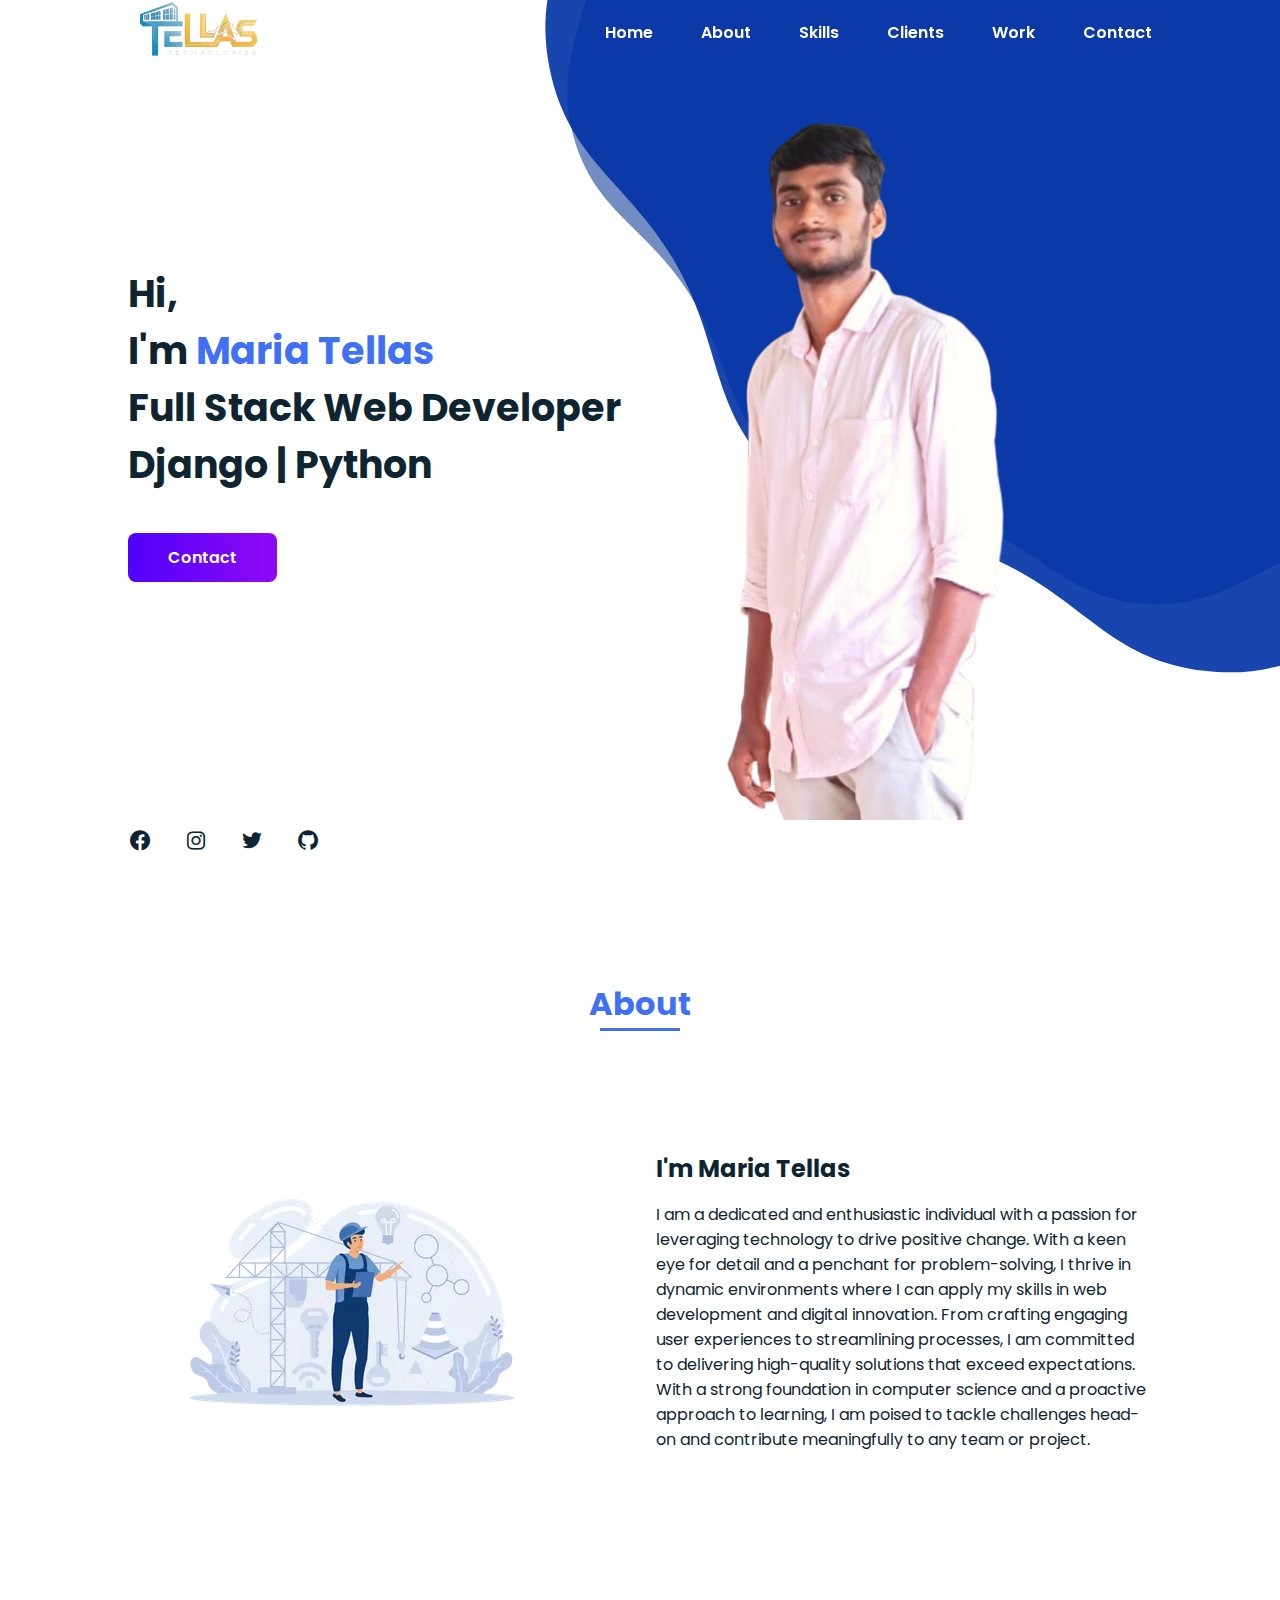
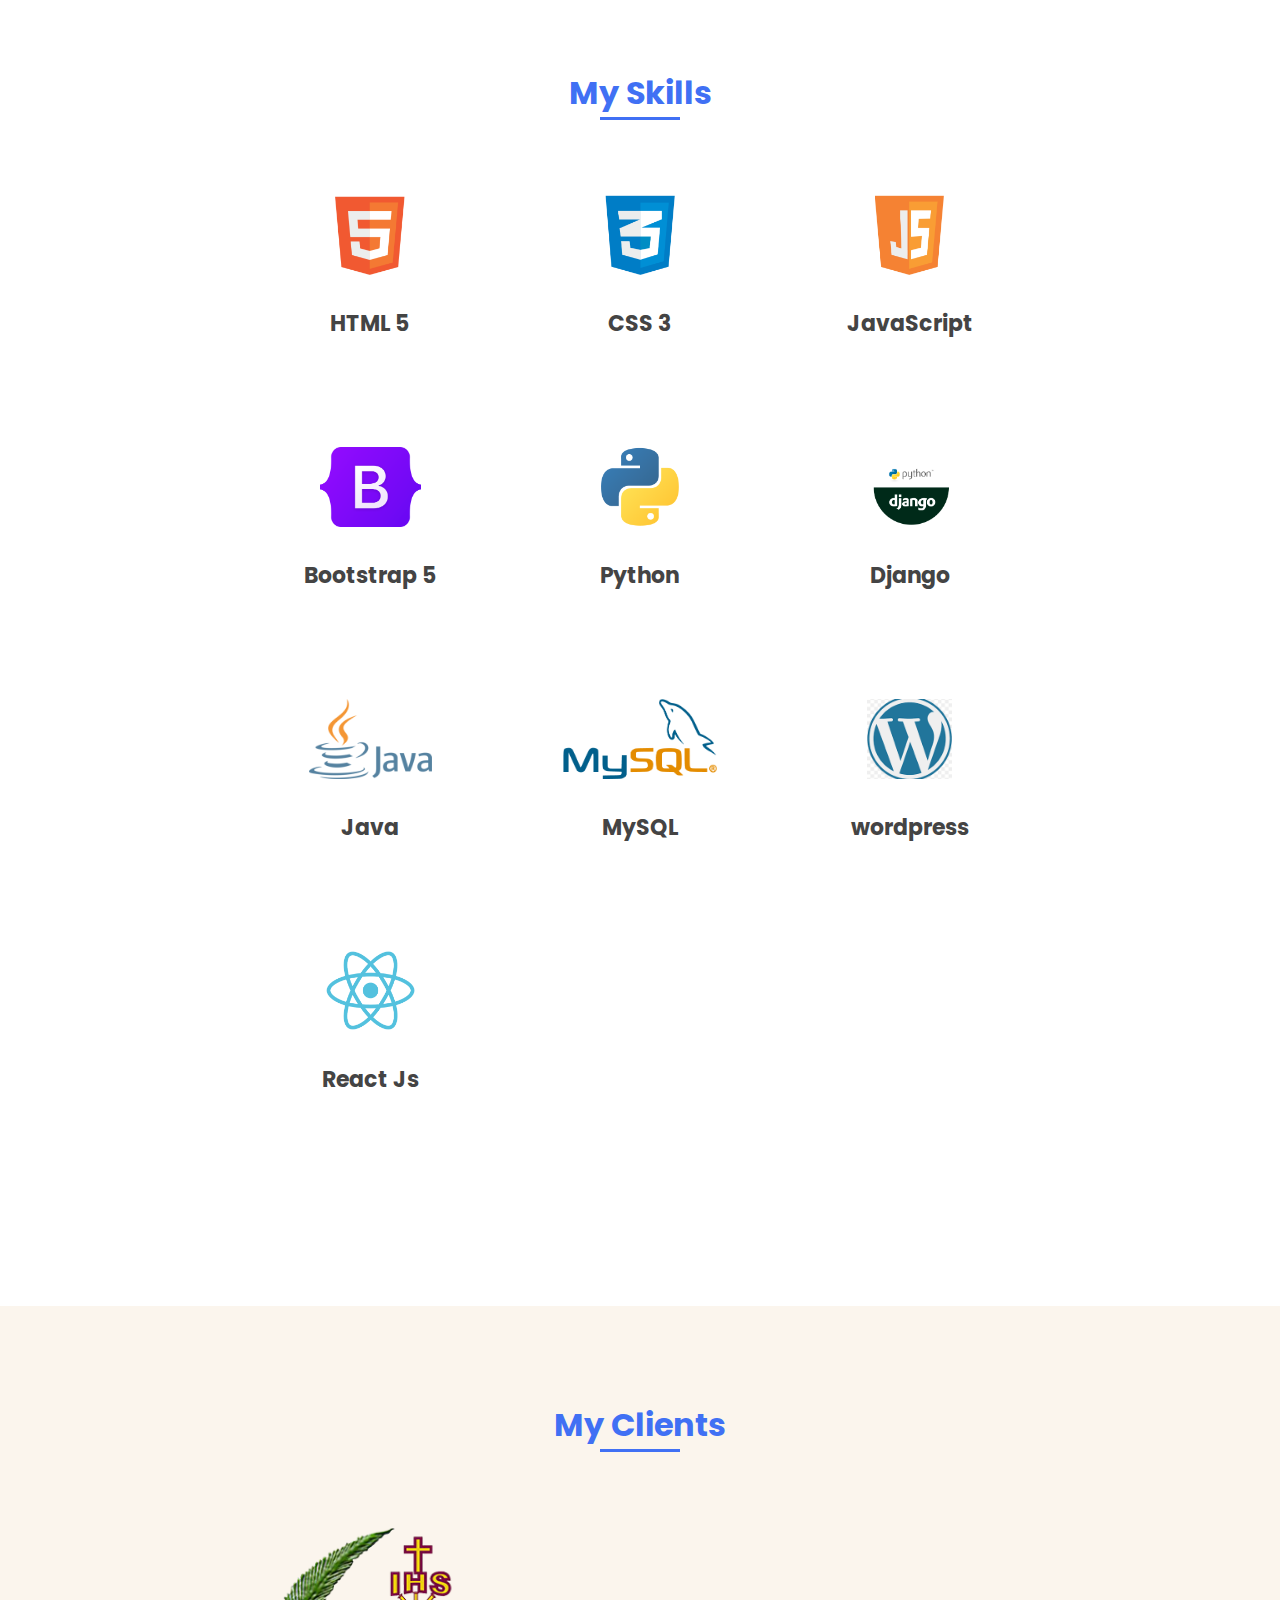
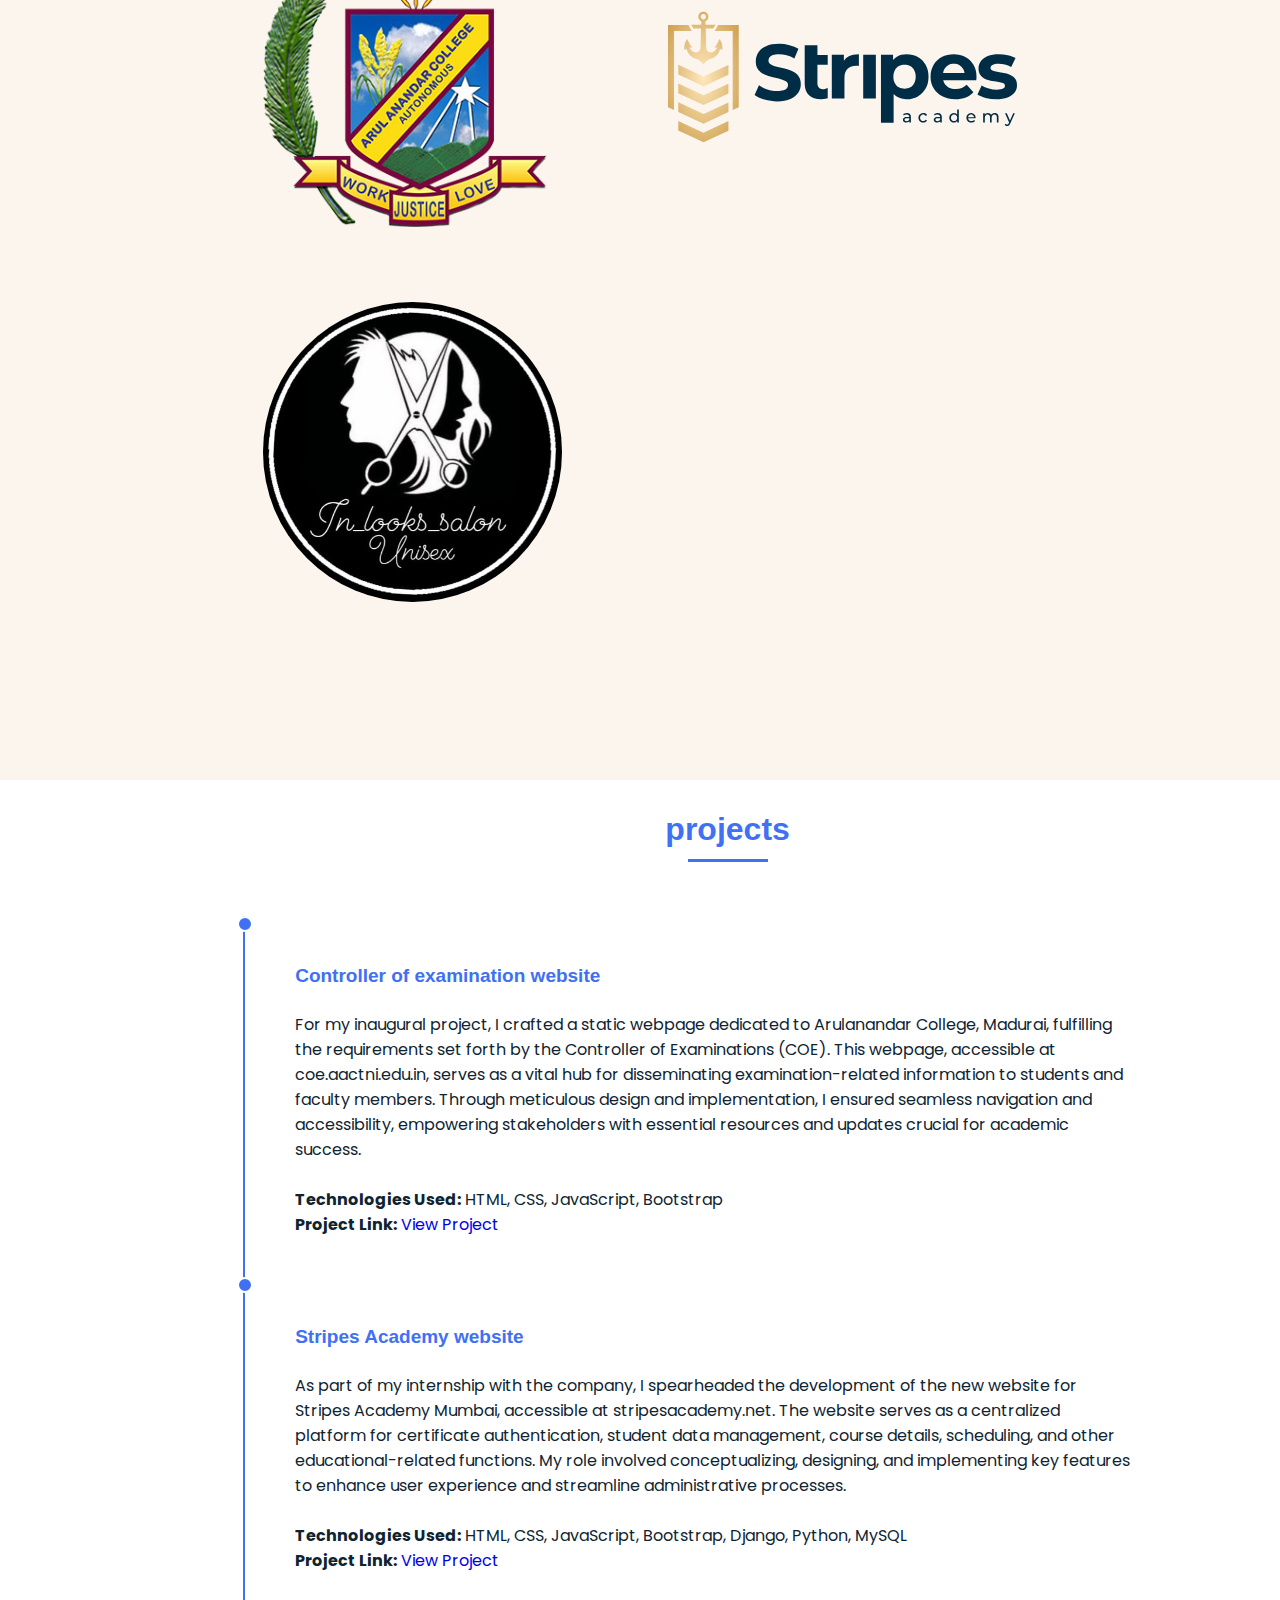
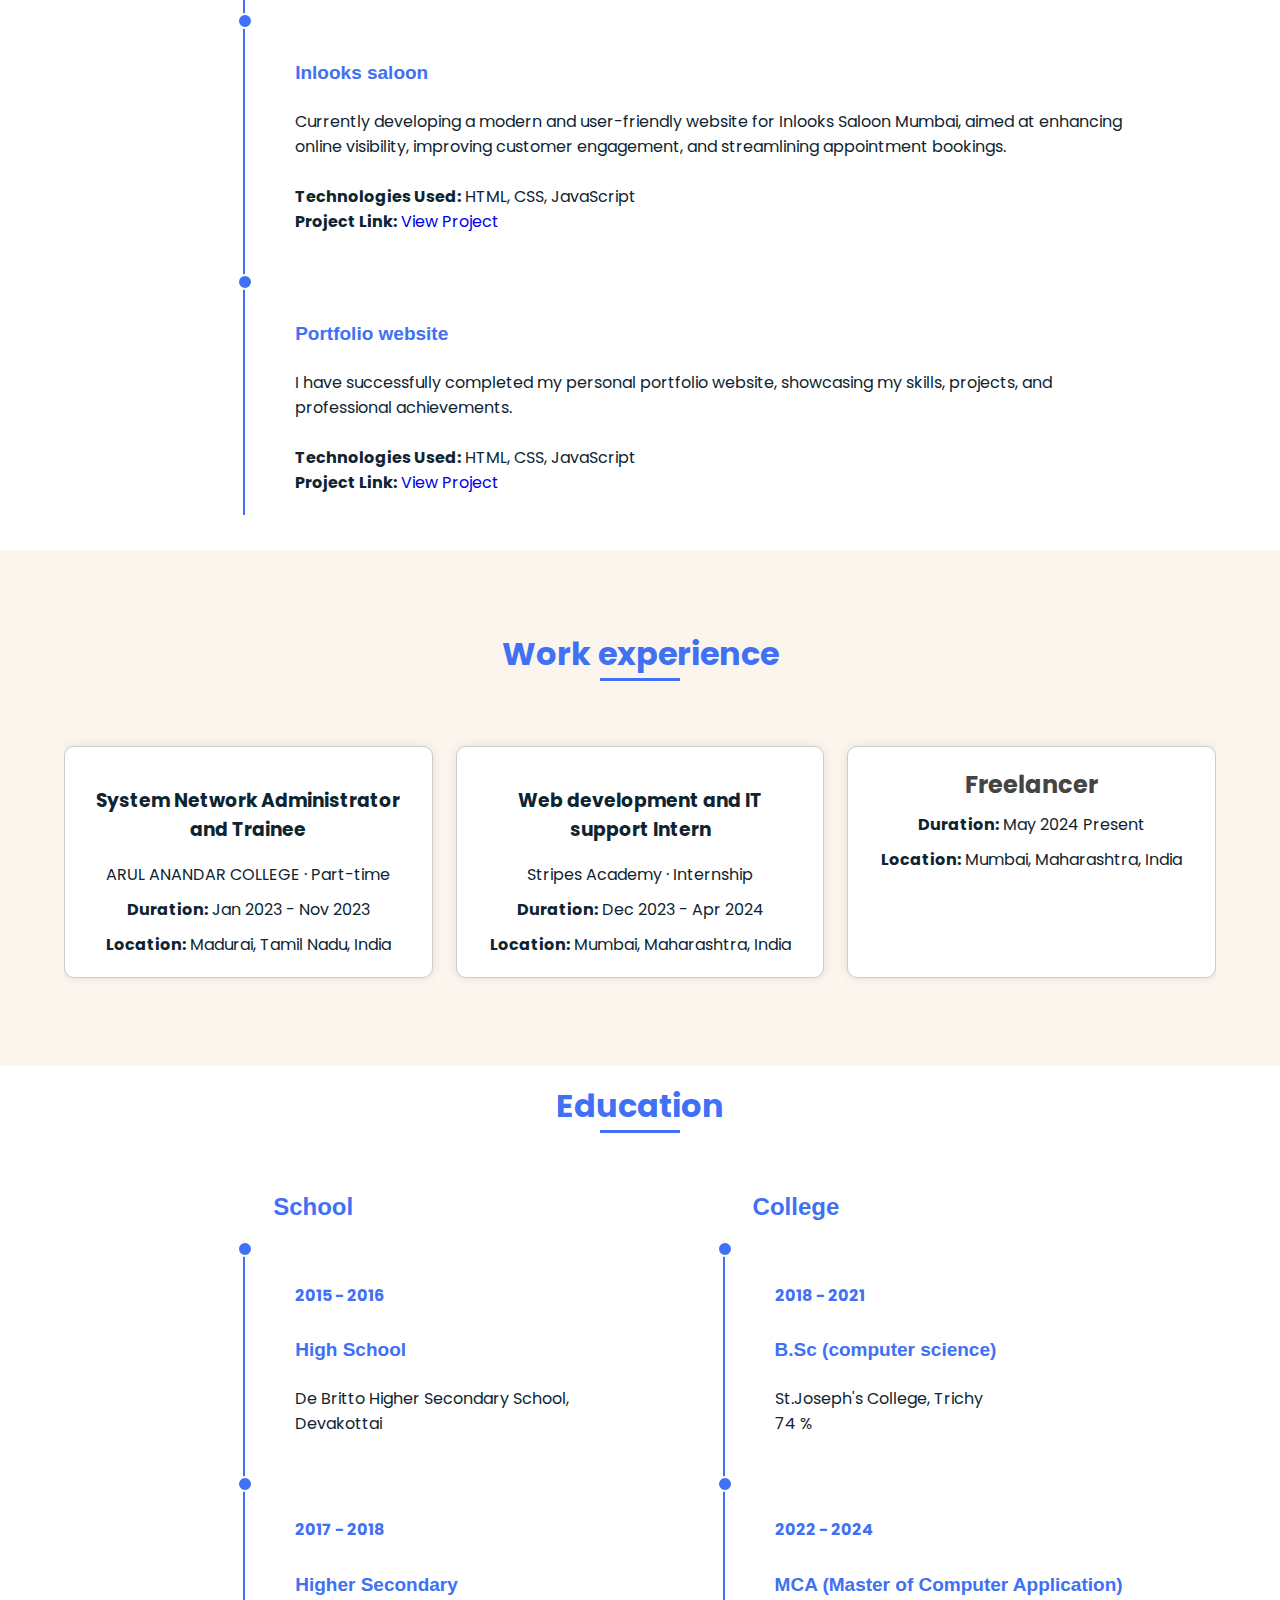
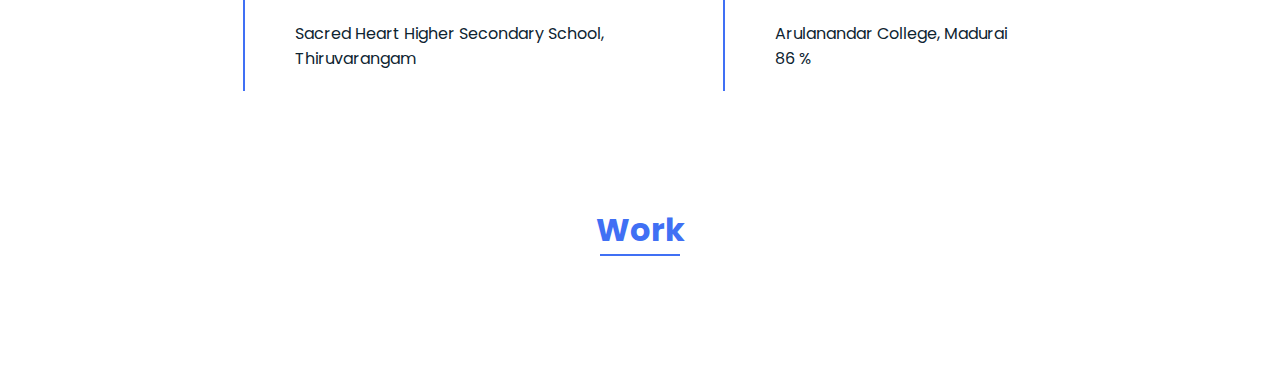
<file: index.html>
<!DOCTYPE html>
<html lang="en">
  <head>
    <meta charset="UTF-8" />
    <meta http-equiv="X-UA-Compatible" content="IE=edge" />
    <meta name="viewport" content="width=device-width, initial-scale=1.0" />
    <title>Responsive Portfolio</title>
    <link rel="stylesheet" href="styles.css" />
    <link
      rel="stylesheet"
      href="https://unpkg.com/boxicons@latest/css/boxicons.min.css"
    />
  <!--  <link href="https://unpkg.com/aos@2.3.1/dist/aos.css" rel="stylesheet" />-->
  </head>
  <style>
    .nav_link{
      color: #fff;
    }
    .nav_link.scrolled {
            color: black; /* Color after scrolling */
        }
      
  </style>

  <body>
    <section class="first">
    <!-- Header Section -->
    <header class="header" >
      <nav class="nav bd_grid">
        <div>
          <a href="#" class="nav_logo"><img src="assets/images/logo.png" style="height: 140px;"></a>
        </div>

        <div class="nav_menu" id="nav_menu">
          <ul class="nav_list">
            <li class="nav_items">
              <a href="#home" class="nav_link active">Home</a>
            </li>
            <li class="nav_items">
              <a href="#about" class="nav_link active">About</a>
            </li>
            <li class="nav_items">
              <a href="#skills" class="nav_link active">Skills</a>
            </li>
            <li class="nav_items">
              <a href="#clients" class="nav_link active">Clients</a>
            </li>
            <li class="nav_items">
              <a href="#work" class="nav_link active">Work</a>
            </li>
            <li class="nav_items">
              <a href="#contact" class="nav_link active">Contact</a>
            </li>
          </ul>
        </div>

        <div class="nav_toggle" id="nav_toggle">
          <i class="bx bx-menu-alt-right"></i>
        </div>
      </nav>
    </header>
    <script>
      window.addEventListener('scroll', function() {
          const navLinks = document.querySelectorAll('.nav_link');
          const header = document.querySelector('.header');
          const navtoggle=document.querySelector('.nav_toggle');
          
          if (window.scrollY > 0) {
              navLinks.forEach(link => {
                  link.classList.add('scrolled');
              });
              header.style.backgroundColor = 'white';
              navtoggle.style.color = 'black';
          } else {
              navLinks.forEach(link => {
                  link.classList.remove('scrolled');
              });
              header.style.backgroundColor = ''; // Reset to original color or use initial value
              navtoggle.style.color = '';
          }
      });
  </script>
  
    <main class="main" >
      <!-- HOME SECTION -->
      <section class="home bd_grid" id="home">
        <div class="home_data" data-aos="fade-down">
          <h3 class="home_title">
            Hi, <br />I'm <span class="home_title-color">Maria Tellas</span
            ><br />Full Stack Web Developer
            <br>Django | Python
          </h3>
          <a href="#contact" class="button"> Contact</a>
        </div>

        <div class="home_social">
          <a href="#" class="home_social-icon" data-aos="fade-down"
            ><i class="bx bxl-facebook-circle"></i
          ></a>
          <a
            href="#"
            class="home_social-icon"
            data-aos="fade-down"
            data-aos-delay="250"
            ><i class="bx bxl-instagram"></i
          ></a>
          <a
            href="#"
            class="home_social-icon"
            data-aos="fade-down"
            data-aos-delay="300"
            ><i class="bx bxl-twitter"></i
          ></a>
          <a
            href="#"
            class="home_social-icon"
            data-aos="fade-down"
            data-aos-delay="350"
            ><i class="bx bxl-github"></i
          ></a>
        </div>

        <div class="home_img" data-aos="fade-down" data-aos-delay="500" >
          <img src="assets/images/IMG_20240606_173307MAGICCUTOUT-removebg-preview.png">
        
        </div>
      </section>
    </section>

      <!-- ABOUT SECTION -->
      <section class="about section" id="about" >
        <h2 class="section-title" data-aos="fade-down">About</h2>

        <div class="about_container bd_grid">
          <div class="about_img" data-aos="fade-down" data-aos-delay="50">
            <img src="assets/images/about.webp">
          </div>

          <div>
            <h2
              class="about_subtitle"
              data-aos="fade-down"
              data-aos-delay="350"
            >
              I'm Maria Tellas
            </h2>
            <p class="about_text" data-aos="fade-down" data-aos-delay="450">
              I am a dedicated and enthusiastic individual with a passion for leveraging technology to drive positive change. With a keen eye for detail and a penchant for problem-solving, I thrive in dynamic environments where I can apply my skills in web development and digital innovation. From crafting engaging user experiences to streamlining processes, I am committed to delivering high-quality solutions that exceed expectations. With a strong foundation in computer science and a proactive approach to learning, I am poised to tackle challenges head-on and contribute meaningfully to any team or project.
            </p>
          </div>
        </div>
      </section>
      <section class="skills section" id="skills" >

      <div class="container">

        <h2 class="section-title"data-aos="fade-left" data-aos-delay="50">My Skills</h1>
    
        <div class="box-container" data-aos="fade-right" data-aos-delay="450">
    
            <div class="bo">
                <img src="assets/images/icon-1.png" alt="">
                <h3>HTML 5</h3>
               
            </div>
    
            <div class="bo">
                <img src="assets/images/icon-2.png" alt="">
                <h3>CSS 3</h3>
              
            </div>
    
            <div class="bo">
                <img src="assets/images/icon-3.png" alt="">
                <h3>JavaScript</h3>
               
            </div>
    
            <div class="bo">
                <img src="assets/images/Bootstrap.png" alt="">
                <h3>Bootstrap 5</h3>
               
            </div>
    
            <div class="bo">
                <img src="assets/images/Python.png" alt="">
                <h3>Python</h3>
               
            </div>
    
            <div class="bo">
                <img src="assets/images/django.png" alt="">
                <h3>Django</h3>
               
            </div>
            <div class="bo">
              <img src="assets/images/java.png" alt="">
              <h3>Java</h3>
             
          </div>
          <div class="bo">
            <img src="assets/images/mysql.png" alt="">
            <h3>MySQL</h3>
           
        </div>
        <div class="bo">
          <img src="assets/images/wordpress.png" alt="">
          <h3>wordpress</h3>
         
      </div>
      <div class="bo">
        <img src="assets/images/icon-6.png" alt="">
        <h3>React Js</h3>
       
    </div>
    
        </div>
    
    </div>
  </section>
<!--My Clients-->
<style>

.container1{
  /*background:linear-gradient(45deg, blueviolet, lightgreen);*/
  padding:15px 19%;
  padding-bottom: 100px;
}
  .container1 .box-container1{
  display: grid;
  grid-template-columns: repeat(auto-fit, minmax(270px, 1fr));
  gap:15px;
  
}
.container1 .box-container1 .box{
 /* box-shadow: 0 5px 10px rgba(0,0,0,.2);*/
  border-radius: 5px;
  background:transparent;
  text-align: center;
  padding:30px 20px;
}
</style>
<section class="Clients section" id="clients" style="background-color: #d5a1531a;">  
<div class="container1">

  <h2 class="section-title" data-aos="fade-left" data-aos-delay="50">My Clients</h2>

  <div class="box-container1" data-aos="fade-right" data-aos-delay="450">

      <div class="box">
        <a href="https://coe.aactni.edu.in"> <img src="assets/images/aac-logo.png" alt="" style="height: 300px;"></a>
         
         
      </div>
      <div class="box">
       <a href="https://stripesacademy.net"><img src="assets/images/StripesLogo.svg" alt="" style="height: 300px;"></a>
       
       
    </div>
    <div class="box">
     <a href="https://tellas003.github.io/inlooks/"><img src="assets/images/inlooks.jpg" alt="" style="height: 300px; border-radius: 100%;"></a>
      
     
  </div>


      </div></div></section>


      <!--My projects-->


</style>

      <div class="containerr">
	
        
          
          <!--   *******  Education Section Starts  *******   -->
      
          <section class="col" data-aos="fade-down"  data-aos-delay="50">
            
            <header class="title">
              <h2 class="section-title" data-aos="fade-left"  data-aos-delay="50">projects</h2>

             
            </header>
      
            <div class="contents" >
              
              <div class="box" data-aos="fade-right"  data-aos-delay="450">
              
                <h3>Controller of examination website</h3>
                <p>For my inaugural project, I crafted a static webpage dedicated to Arulanandar College, Madurai, fulfilling the requirements set forth by the Controller of Examinations (COE). This webpage, accessible at coe.aactni.edu.in, serves as a vital hub for disseminating examination-related information to students and faculty members. Through meticulous design and implementation, I ensured seamless navigation and accessibility, empowering stakeholders with essential resources and updates crucial for academic success.</p>
                <br><p><strong>Technologies Used:</strong> HTML, CSS, JavaScript, Bootstrap</p>
                <p><strong>Project Link:</strong> <a href="https://coe.aactni.edu.in">View Project</a></p>
              </div>
      
              <div class="box" data-aos="fade-left"  data-aos-delay="450">
               
                <h3>Stripes Academy website</h3>
                <p>As part of my internship with the company, I spearheaded the development of the new website for Stripes Academy Mumbai, accessible at stripesacademy.net. The website serves as a centralized platform for certificate authentication, student data management, course details, scheduling, and other educational-related functions. My role involved conceptualizing, designing, and implementing key features to enhance user experience and streamline administrative processes.</p>
                <br><p><strong>Technologies Used:</strong> HTML, CSS, JavaScript, Bootstrap, Django, Python, MySQL</p>
                <p><strong>Project Link:</strong> <a href="https://stripesacademy.net">View Project</a></p>
              </div>
      
              <div class="box" data-aos="fade-right"  data-aos-delay="450">
                <h3>Inlooks saloon</h3>
                <p>Currently developing a modern and user-friendly website for Inlooks Saloon Mumbai, aimed at enhancing online visibility, improving customer engagement, and streamlining appointment bookings.</p>
               <br> <p><strong>Technologies Used:</strong> HTML, CSS, JavaScript</p>
                <p><strong>Project Link:</strong> <a href="https://tellas003.github.io/inlooks/">View Project</a></p>
              </div>

              <div class="box" data-aos="fade-left"  data-aos-delay="450">
                <h3>Portfolio website</h3>
                <p>I have successfully completed my personal portfolio website, showcasing my skills, projects, and professional achievements.</p>
               <br> <p><strong>Technologies Used:</strong> HTML, CSS, JavaScript</p>
                <p><strong>Project Link:</strong> <a href="#">View Project</a></p>
              </div>
      
            </div></section></div>
      
          <!--   *******  Education Section Ends  *******   -->
      
      <!---
        </main>
      <style>
         .projects {
            margin: 20px 0;
        }
        .project {
            background: #fff;
            margin-bottom: 20px;
            padding: 20px;
           
            border-radius: 5px;
        }
        .project h2 {
            margin-top: 0;
        }
        .project p {
            margin: 10px 0 0 0;
        }
      </style>

      <div class="container">
        <section class="projects">
          <h2 class="section-title" data-aos="fade-left"  data-aos-delay="50">projects</h2>

            <div class="project" data-aos="fade-right"  data-aos-delay="450">
                <h2>Controller of examination website</h2>
                <p><strong>Description:</strong> For my inaugural project, I crafted a static webpage dedicated to Arulanandar College, Madurai, fulfilling the requirements set forth by the Controller of Examinations (COE). This webpage, accessible at coe.aactni.edu.in, serves as a vital hub for disseminating examination-related information to students and faculty members. Through meticulous design and implementation, I ensured seamless navigation and accessibility, empowering stakeholders with essential resources and updates crucial for academic success.</p>
                <p><strong>Technologies Used:</strong> HTML, CSS, JavaScript, Bootstrap</p>
                <p><strong>Project Link:</strong> <a href="https://coe.aactni.edu.in">View Project</a></p>
            </div>
            <div class="project" data-aos="fade-left"  data-aos-delay="450">
                <h2>Stripes Academy website</h2>
                <p><strong>Description:</strong>As part of my internship with the company, I spearheaded the development of the new website for Stripes Academy Mumbai, accessible at stripesacademy.net. The website serves as a centralized platform for certificate authentication, student data management, course details, scheduling, and other educational-related functions. My role involved conceptualizing, designing, and implementing key features to enhance user experience and streamline administrative processes.</p>
                <p><strong>Technologies Used:</strong> HTML, CSS, JavaScript, Bootstrap, Django, Python, MySQL</p>
                <p><strong>Project Link:</strong> <a href="https://stripesacademy.net">View Project</a></p>
            </div>
            <div class="project" data-aos="fade-right"  data-aos-delay="450">
                <h2>Inlooks saloon</h2>
                <p><strong>Description:</strong> Currently developing a modern and user-friendly website for Inlooks Saloon Mumbai, aimed at enhancing online visibility, improving customer engagement, and streamlining appointment bookings.</p>
                <p><strong>Technologies Used:</strong> HTML, CSS, JavaScript</p>
                <p><strong>Project Link:</strong> <a href="https://tellas003.github.io/inlooks/">View Project</a></p>
            </div>
            <div class="project" data-aos="fade-left"  data-aos-delay="450">
                <h2>Portfolio website</h2>
                <p><strong>Description:</strong>"I have successfully completed my personal portfolio website, showcasing my skills, projects, and professional achievements."</p>
                <p><strong>Technologies Used:</strong> HTML, CSS, JavaScript</p>
                <p><strong>Project Link:</strong> <a href="#">View Project</a></p>
            </div>
        </section>
    </div>-->

    <!--Work experience-->
    <style>
      .containe {
        width: 90%;
        max-width: 1200px;
        margin: auto;
        overflow: hidden;
    }
   
    .work-experience {
        margin: 20px 0;
        display: flex;
        flex-wrap: wrap;
        justify-content: space-between;
    }
    .experience {
        background: #fff;
        margin-bottom: 20px;
        padding: 20px;
        border: 1px solid #ccc;
        border-radius: 10px;
        box-shadow: 0 0 10px rgba(0,0,0,0.1);
        flex: 0 0 32%; /* Adjust this percentage to fit the desired number of items per row */
        box-sizing: border-box;
    }
    .experience h2 {
        margin-top: 0;
        color: #444;
    }
    .experience p {
        margin: 10px 0 0 0;
    }
    @media (max-width: 768px) {
        .experience {
            flex: 0 0 100%; /* Stacks the items vertically on smaller screens */
            padding: 15px;
        }
        header h1 {
            font-size: 2em;
        }
    }
  </style>
  <section class="work section" id="work" style="background-color: #d5a1531a;">
    <h2 class="section-title" data-aos="fade-right"  data-aos-delay="450">Work experience</h2>
  <div class="containe" >
    <section class="work-experience" data-aos="fade-left" data-aos-delay="450">
        <div class="experience">
            <h3>System Network Administrator and Trainee</h3>
            <p> ARUL ANANDAR COLLEGE · Part-time</p>
            <p><strong>Duration:</strong> Jan 2023 - Nov 2023 </p>
          
            <p><strong>Location:</strong> Madurai, Tamil Nadu, India</p>
        </div>
        <div class="experience">
            <h3>Web development and IT support Intern </h3>
            <p>Stripes Academy · Internship</p>
            <p><strong>Duration:</strong> Dec 2023 - Apr 2024</p>
            <p><strong>Location:</strong> Mumbai, Maharashtra, India</p>
        </div>
        <div class="experience">
            <h2>Freelancer</h2>
            
            <p><strong>Duration:</strong> May 2024 Present </p>
            <p><strong>Location:</strong> Mumbai, Maharashtra, India</p>
        </div>
    </section>
  </div>
  </section>

     <!--   *******  Education Section Starts  *******  -->
     <style>
   
     </style>
      <h2 class="section-title" data-aos="fade-left"  data-aos-delay="50">Education</h2>
     <div class="containerr">
      <main class="row">
      <section class="col" data-aos="fade-down" >
          
            <header class="title">
              <h2>School</h2>
            </header>
      
      
      <div class="contents">
        <div class="box">
          <h4>2015 - 2016</h4>
          <h3>High School</h3>
          <p>De Britto Higher Secondary School, Devakottai</p>
         
        </div>

        <div class="box">
          <h4>2017 - 2018</h4>
          <h3>Higher Secondary</h3>
          <p>Sacred Heart Higher Secondary School, Thiruvarangam</p>
         
        </div>

       

      </div>
    </section>
    <section class="col" data-aos="fade-down" >
            
      <header class="title">
        <h2>College</h2>
      </header>

      <div class="contents">
       
        <div class="box">
          <h4>2018 - 2021</h4>
          <h3>B.Sc (computer science)</h3>
          <p>St.Joseph's College, Trichy</p>
          <p>74 %</p>
        </div>

        <div class="box">
          <h4>2022 - 2024</h4>
          <h3>MCA (Master of Computer Application)</h3>
          <p>Arulanandar College, Madurai</p>
          <p>86 %</p>
        </div>

      </div>
    </section>
    </main>
    </div>

    <!--   *******  Experience Section Ends   *******  -->

      <!-- WORK SECTION -->
      <section class="work section" id="work">
        <h2 class="section-title" data-aos="fade-down">Work</h2>

        <div
          class="work_container bd_grid"
          data-aos="fade-down"
          data-aos-delay="250"
        >
       
        </div>
      </section>

      <!-- CONTACT SECTION -->

    <!---- <section class="contact section" id="contact">
        <h2 class="section-title" data-aos="fade-down">Contact</h2>

        <div class="contact_container bd_grid">
          <form action="#" class="contact_form">
            <input
              type="text"
              placeholder="Name"
              class="control_input"
              data-aos="fade-right"
              data-aos-delay="250"
            />
            <input
              type="mail"
              placeholder="Email"
              class="control_input"
              data-aos="fade-right"
              data-aos-delay="300"
            />
            <textarea
              name=""
              id=""
              cols="0"
              rows="10"
              class="control_input"
              data-aos="fade-right"
              data-aos-delay="400"
            ></textarea>

            <input
              type="button"
              value="Send"
              class="control_button button"
              data-aos="fade-right"
              data-aos-delay="450"
            />
          </form>
        </div>
      </section>-->

      <!-- Footer Section -->
     <!--- <footer class="footer">
        <p class="footer_title" data-aos="fade-down">Maria Tellas</p>

        <div class="footer_socials">
          <a
            href="#"
            class="footer_icon"
            data-aos="fade-down"
            data-aos-delay="250"
            ><i class="bx bxl-facebook-circle"></i
          ></a>
          <a
            href="#"
            class="footer_icon"
            data-aos="fade-down"
            data-aos-delay="350"
            ><i class="bx bxl-instagram"></i
          ></a>
          <a
            href="#"
            class="footer_icon"
            data-aos="fade-down"
            data-aos-delay="450"
            ><i class="bx bxl-twitter"></i
          ></a>
          <a
            href="#"
            class="footer_icon"
            data-aos="fade-down"
            data-aos-delay="550"
            ><i class="bx bxl-github"></i
          ></a>
        </div>

        <p data-aos="fade-down" data-aos-delay="650">
          &#169; 2021 copyright all right reserved
        </p>
      </footer>
    </main>-->

    <script src="https://unpkg.com/aos@2.3.1/dist/aos.js"></script>
    <script src="main.js"></script>

    <script>
      AOS.init({
        duration: 1200,
        once: false,
      });
    </script>
  </body>
</html>
</file>
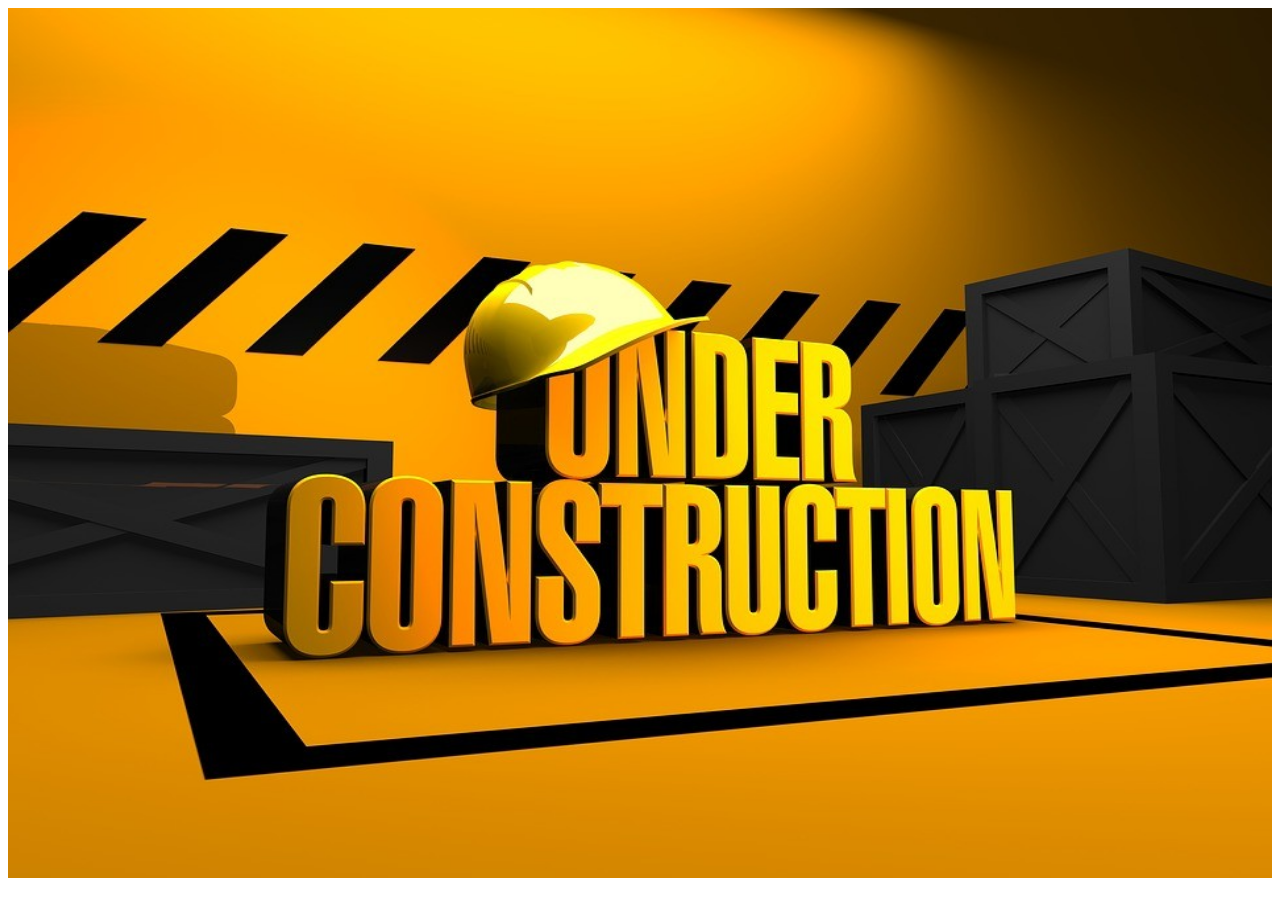
<file: portfolio.html>
<!DOCTYPE html>
<html lang="en">
<head>
    <meta charset="UTF-8">
    <meta name="viewport" content="width=device-width, initial-scale=1.0">
    <title>Maria Tellas</title>
</head>
<body>
    <img src="c.jfif"style="height:870px; width:100%;">
</body>
</html>
</file>
<file: styles.css>
/* Google Font - Poppins */
@import url("https://fonts.googleapis.com/css2?family=Poppins:ital,wght@0,100;0,200;0,300;0,400;0,500;0,600;0,700;0,800;0,900;1,100;1,200;1,300;1,400;1,500;1,600;1,700;1,800;1,900&display=swap");
/* Variables */
:root {
  --header-height: 3rem;
  --font-semi: 600;
}

/* Colors */

:root {
  --first-color: #4070f4;
  --second-color: #0e2431;
  --gardient-color: linear-gradient(to right, #5001fb, #8e0af3);
}

/* FONT STYLE */
:root {
  --body-font: "Poppins", sans-serif;
  --big-font-size: 2rem;
  --h2-font-size: 1.5rem;
  --nomral-font-size: 0.938rem;
}

/* Media Screen Min-Width : 768px */
@media screen and (min-width: 768px) {
  :root {
    --big-font-size: 3.5rem;
    --h2-font-size: 2rem;
    --nomral-font-size: 1rem;
  }
}

/* Margins */
:root {
  --mb-1: 0.5rem;
  --mb-2: 1rem;
  --mb-3: 1.5rem;
  --mb-4: 2rem;
  --mb-5: 2.5rem;
  --mb-6: 3rem;
}

/* Z-index */
:root {
  --z-back: -10;
  --z-normal: 1;
  --z-tooltip: 10;
  --z-fixed: 100;
}

/* Base */
*,
::before,
::before {
  box-sizing: border-box;
}

html {
  scroll-behavior: smooth;
}

body {
  margin: var(--header-height) 0 0 0;
  font-family: var(--body-font);
  font-size: var(--nomral-font-size);
  color: var(--second-color);
}

h1,
h2,
p {
  margin: 0;
}

ul {
  margin: 0;
  padding: 0;
  list-style: none;
}

a {
  text-decoration: none;
}

img {
  max-width: 100%;
  height: auto;
  display: block;
}

/* CUSTOM CSS CLASSES */

/* LAYOUT */
.bd_grid {
  max-width: 1024px;
  display: grid;
  grid-template-columns: 100%;
  grid-column-gap: 2rem;
  width: calc(100% - 2rem);
  margin-left: var(--mb-2);
  margin-right: var(--mb-2);
}

.header {
  width: 100%;
  position: fixed;
  top: 0;
  left: 0;
  z-index: var(--z-fixed);

 
}

/* Navbar */
.nav {
  height: var(--header-height);
  display: flex;
  justify-content: space-between;
  align-items: center;
  font-weight: var(--font-semi);

}

@media screen and (max-width: 768px) {
  .nav_menu {
    position: fixed;
    top: var(--header-height);
    right: -100%;
    width: 70%;
    height: 100%;
    padding: 2rem;
    background-color: var(--second-color);
    transition: 0.5s;

  }
}

.nav_items {
  margin-bottom: var(--mb-4);
}

.nav_link {
  position: relative;
  color: #fff;
}

.nav_link:hover {
  position: relative;
}

.nav_link:hover::after {
  position: absolute;
  content: "";
  width: 100%;
  height: 0.18rem;
  left: 0;
  top: 2rem;
  background-color: var(--first-color);
}

.nav_logo {
  color: var(--second-color);
}

.nav_toggle {
  color:#fff;
  font-size: 1.5rem;
  cursor: pointer;
}


/* ACTIVE MENU */
.active::after {
  position: absolute;
  content: "";
  width: 100%;
  height: 0.18rem;
  left: 0;
  top: 2rem;
  background-color: var(--first-color);
}

.show {
  right: 0;
}
body {
  background-image: url(assets/index.svg);
  background-repeat: no-repeat;
 
  width: 100%;
}

@media (max-width: 1280px) { /* Adjust this breakpoint as needed */
  body {
      background-size: contain;
      background-position: top;
  }
}


.home {
  height: calc(100vh - 3rem);
  row-gap: 1rem;
}

.home_data {
  align-self: center;
}

.home_title {
  font-size: 38px;
  margin-bottom: var(--mb-5);
}

.home_title-color {
  color: var(--first-color);
}

.home_social {
  display: flex;
  flex-direction: column;
}

.home_social-icon {
  width: max-content;
  margin-bottom: var(--mb-2);
  font-size: 1.5rem;
  color: var(--second-color);
}

.home_social-icon:hover {
  color: var(--first-color);
}

.home_img {
  position: absolute;
  right: 0;
  bottom: 0;
  width: 300px;

}
@media (min-width:768px){
  .home_img{
    top: 100px;
  }
}

.home_img img {
  width: 70%;
}

/* BUTTONS */
.button {
  display: inline-block;
  color: #fff;
  padding: 0.75rem 2.5rem;
  font-weight: var(--font-semi);
  border-radius: 0.5rem;
  background: var(--gardient-color);
}

.button:hover {
  box-shadow: 0 10px 36px rgba(0, 0, 0, 0.15);
}

.section {
  padding-top: 3rem;
  padding-bottom: 2rem;
}

.section-title {
  position: relative;
  font-size: var(--h2-font-size);
  color: var(--first-color);
  margin-top: var(--mb-2);
  margin-bottom: var(--mb-4);
  text-align: center;
}

.section-title::after {
  position: absolute;
  content: "";
  width: 64px;
  height: 0.18rem;
  left: 0;
  right: 0;
  margin: auto;
  top: 2rem;
  background-color: var(--first-color);
}

/* ABOUT SECTION */

.about_container {
  row-gap: 2rem;
  text-align: center;
}

.about_subtitle {
  margin-bottom: var(--mb-2);
}

.about_img {
  justify-content: center;
}

.about_img svg {
  width: 300px;
  border-radius: 0.5rem;
}

/* SKILLS */
.skills_container {
  row-gap: 2rem;
  text-align: center;
}

.skills_subtitle {
  margin-bottom: var(--mb-2);
}

.skills_text {
  margin-bottom: var(--mb-4);
}

.skills_data {
  display: flex;
  justify-content: space-between;
  align-items: center;
  position: relative;
  font-weight: var(--font-semi);
  padding: 0.5rem 1rem;
  margin-bottom: var(--mb-4);
  border-radius: 0.5rem;
  box-shadow: 0 4px 25px rgba(14, 36, 49, 0.15);
}

.skill_icon {
  font-size: 2rem;
  margin-right: var(--mb-2);
  color: var(--first-color);
}

.skills_name {
  display: flex;
  align-items: center;
}

.skill_bar {
  position: absolute;
  left: 0;
  bottom: 0;
  background-color: var(--first-color);
  height: 0.25rem;
  border-radius: 0.5rem;
  z-index: var(--z-back);
}

.skill_html {
  width: 95%;
}

.skill_css {
  width: 85%;
}

.skill_js {
  width: 75%;
}

.skill_ui {
  width: 85%;
}


/*Skills*/

.container{
  /*background:linear-gradient(45deg, blueviolet, lightgreen);*/
  padding:15px 19%;
  padding-bottom: 100px;
}

.container .heading{
  text-align: center;
  padding-bottom: 15px;
  color:#fff;
  text-shadow: 0 5px 10px rgba(0,0,0,.2);
  font-size: 50px;
}

.container .box-container{
  display: grid;
  grid-template-columns: repeat(auto-fit, minmax(190px, 1fr));
  gap:15px;
  
}

.container .box-container .bo{
 /* box-shadow: 0 5px 10px rgba(0,0,0,.2);*/
  border-radius: 5px;
  background:transparent;
  text-align: center;
  padding:30px 20px;
}

.container .box-container .bo img{
  height: 80px;
  width: auto;
  margin-left: auto;
  margin-right: auto;
}

.container .box-container .bo h3{
  color:#444;
  font-size: 22px;
  padding:10px 0;
}

.container .box-container .bo p{
  color:#777;
  font-size: 15px;
  line-height: 1.8;
}

.container .box-container .bo .btn{
  margin-top: 10px;
  display: inline-block;
  background:#333;
  color:#fff;
  font-size: 17px;
  border-radius: 5px;
  padding: 8px 25px;
}

.container .box-container .bo .btn:hover{
  letter-spacing: 1px;
}

/*.container .box-container .box:hover{
  box-shadow: 0 10px 15px rgba(0,0,0,.3);
  transform: scale(1.03);
}*/

@media (max-width:768px){
  .container{
      padding:25px;
  }
}



/* Clients */

.container1{
  /*background:linear-gradient(45deg, blueviolet, lightgreen);*/
  padding:15px 19%;
  padding-bottom: 100px;
}
  .container1 .box-container1{
  display: grid;
  grid-template-columns: repeat(auto-fit, minmax(270px, 1fr));
  gap:15px;
  
}
.container1 .box-container1 .box{
 /* box-shadow: 0 5px 10px rgba(0,0,0,.2);*/
  border-radius: 5px;
  background:transparent;
  text-align: center;
  padding:30px 20px;
}
.box img{
 width: auto;
 height: 300px;
}
@media (max-width:768px){
  .box img{
      height: 200px;
      width: auto;
  }
}

/* Projects */
  .containerr{
	width: 100%;
	padding:15px 19%;
}
.containerr{
	padding-right: calc(10% - 30px);
}
main.row{
	display: grid;
	grid-template-columns: 1fr 1fr;
	grid-column-gap: 20px;
}
.col header.title{
	font-family: helvetica;
	color: var(--first-color);
	padding: 0px 0px 20px 30px;
}
.col .contents{
	padding: 0px 30px;
	border-left: 2px solid var(--first-color);
}
.col .contents .box{
	position: relative;
	padding: 20px;

	cursor: pointer;
	transition: all 0.4s;
	margin-bottom: 20px;
}
.col .contents .box:hover{
	box-shadow: 0px 3px 12px 0px #ccc;
	border: 1px solid transparent;
}
.col .contents .box::before{
	content: '';
	position: absolute;
	width: 16px;
	height: 16px;
	border-radius: 50%;
	right: calc(100% + 22px);
	top: 0;
	background-color: #4070f4;
	border: 2px solid white;
}
.box h4{
	position: relative;
	color: var(--first-color);
}
.box h3{
	font-size: 19px;
	padding: 10px 0px 6px;
	font-family: helvetica;
	color: var(--first-color);
}

@media(max-width: 768px){
	main.row{
		grid-template-columns: 1fr;
	}
	.row .col:nth-child(2){
		margin-top: 30px;
	}
}

/* WORK */

.work {
  text-align: center;
}

.work_container {
  row-gap: 2rem;
}

.work_img {
  box-shadow: 0 4px 25px rgba(14, 36, 49, 0.15);
  border-radius: 0.5rem;
  overflow: hidden;
}

.work_img img {
  transition: 1s;
  cursor: pointer;
}

.work_img img:hover {
  transform: scale(1.1);
}

/* Contact */

.control_input {
  width: 100%;
  font-size: var(--nomral-font-size);
  font-weight: var(--font-semi);
  padding: 1rem;
  border-radius: 0.5rem;
  border: 1.5px solid var(--second-color);
  outline: none;
  margin-bottom: var(--mb-4);
}

.control_button {
  display: block;
  border: none;
  outline: none;
  font-size: var(--nomral-font-size);
  cursor: pointer;
  margin-left: auto;
}

/* Footer */
.footer {
  background-color: var(--second-color);
  color: #fff;
  text-align: center;
  font-weight: var(--font-semi);
  padding: 2rem 0;
}

.footer_title {
  font-size: 2rem;
  margin-bottom: var(--mb-4);
}

.footer_socials {
  margin-bottom: var(--mb-4);
}

.footer_icon {
  font-size: 1.5rem;
  color: #fff;
  margin: 0 var(--mb-2);
}

@media screen and (min-width: 768px) {
  body {
    margin: 0;
  }

  .section {
    padding-top: 4rem;
    padding-bottom: 3rem;
  }
  .section-title {
    margin-bottom: var(--mb-6);
  }

  .section-title::after {
    width: 80px;
    top: 3rem;
  }

  .nav {
    height: calc(var(--header-height) + 1rem);
  }

  .nav_items {
    margin-left: var(--mb-6);
    margin-bottom: 0;
  }

  .nav_list {
    display: flex;
    padding-top: 0;
  }

  .nav_toggle {
    display: none;
  }

  .nav_link {
    color: var(--second-color);
  }

  .home {
    height: 100vh;
  }

  .home_data {
    align-self: flex-end;
  }
  .home_social {
    padding-top: 0;
    padding-bottom: 2.5rem;
    flex-direction: row;
    align-self: flex-end;
  }

  .home_social-icon {
    margin-bottom: 0;
    margin-right: var(--mb-4);
  }

  .home_img {
    width: 460px;
    bottom: 15%;
  }

  .home_img svg {
    width: 100%;
  }

  .about_container,
  .skills_container {
    grid-template-columns: repeat(2, 1fr);
    align-items: center;
    text-align: initial;
  }

  .about_img svg {
    width: 450px;
  }

  .work_container {
    grid-template-columns: repeat(3, 1fr);
    grid-template-rows: repeat(2, 1fr);
    column-gap: 2rem;
  }

  .contact_form {
    width: 400px;
  }
  .contact_container {
    justify-items: center;
  }
}

@media screen and (min-width: 1024px) {
  .bd_grid {
    margin-left: auto;
    margin-right: auto;
  }

  .home_img {
    right: 10%;
  }
}

@media screen and (max-width: 768px) {
  
}
</file>
